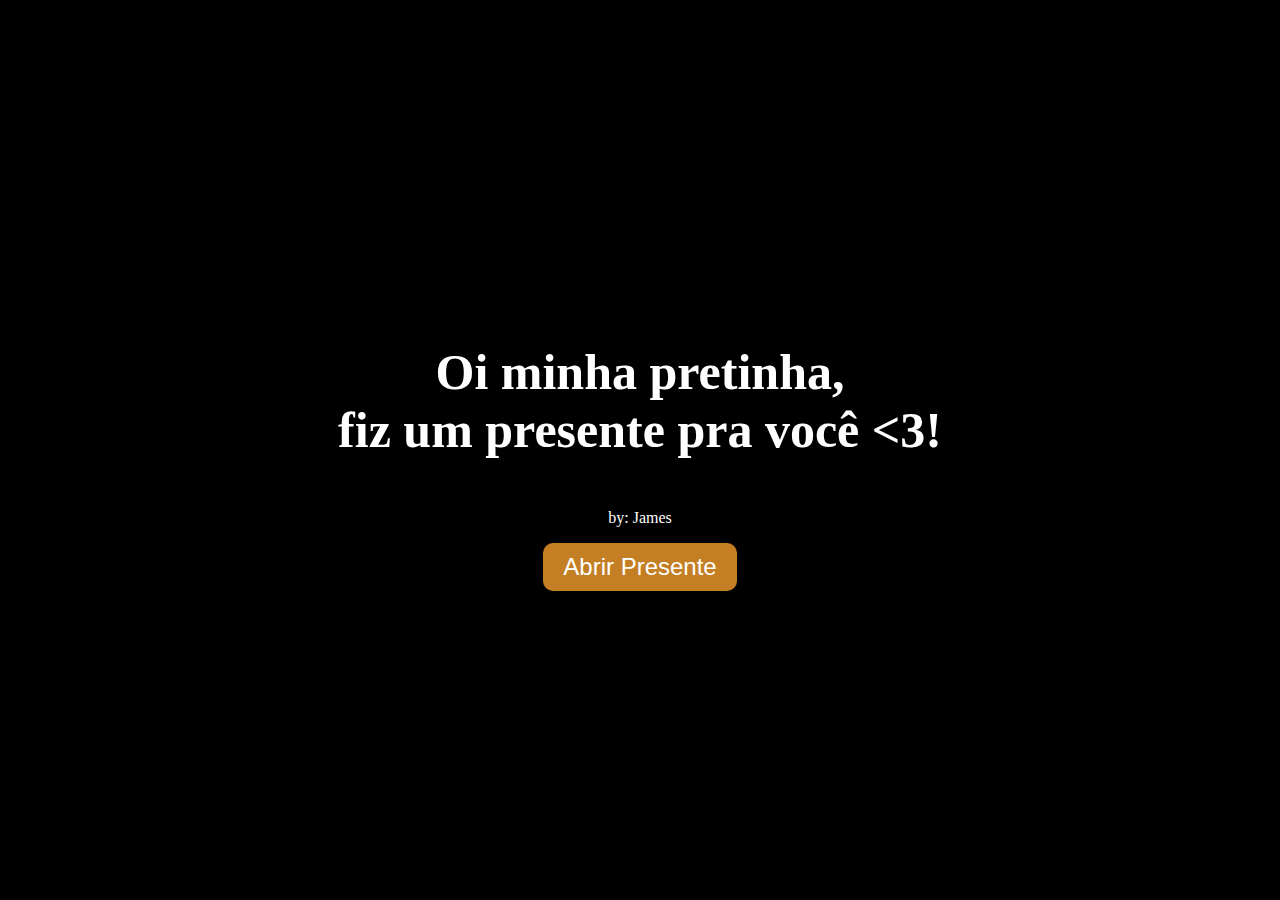
<file: index.html>
<!DOCTYPE html>
<html lang="en">
<head>
    <meta charset="UTF-8">
    <meta name="viewport" content="width=device-width, initial-scale=1.0">
    <title>
    Leoa 🦁
    </title>
    <link rel="stylesheet" href="./inicio.css">
</head>
<body>
    <h1>Oi minha pretinha, <br> fiz um presente pra você <3! </h1>
    <p>by: James</p>
    <a href="./Flores/flower.html"><button>Abrir Presente</button></a>
</body>
</html>
</file>
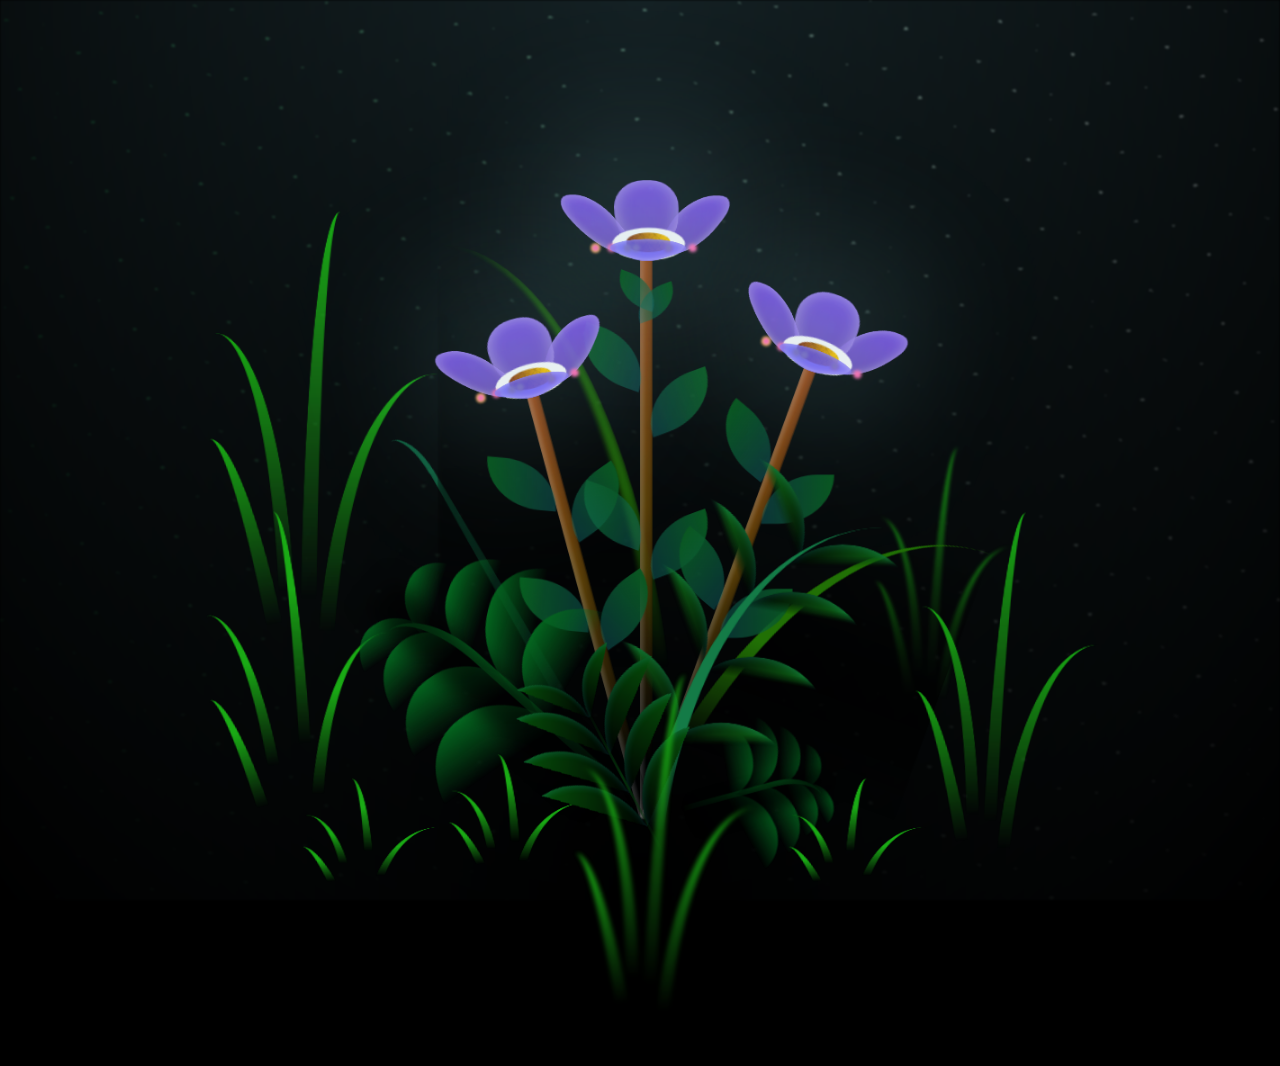
<file: flower.html>
<!DOCTYPE html>
<html lang="en">
<head>
    <meta charset="UTF-8">
    <meta name="viewport" content="width=device-width, initial-scale=1.0">
    <link rel="stylesheet" href="main.css">
    <title>flowers</title>
</head>
<body class="container">
    <div class="night"></div>
    <div class="flowers">
      <div class="flower flower--1">
        <div class="flower__leafs flower__leafs--1">
          <div class="flower__leaf flower__leaf--1"></div>
          <div class="flower__leaf flower__leaf--2"></div>
          <div class="flower__leaf flower__leaf--3"></div>
          <div class="flower__leaf flower__leaf--4"></div>
          <div class="flower__white-circle"></div>
  
          <div class="flower__light flower__light--1"></div>
          <div class="flower__light flower__light--2"></div>
          <div class="flower__light flower__light--3"></div>
          <div class="flower__light flower__light--4"></div>
          <div class="flower__light flower__light--5"></div>
          <div class="flower__light flower__light--6"></div>
          <div class="flower__light flower__light--7"></div>
          <div class="flower__light flower__light--8"></div>
  
        </div>
        <div class="flower__line">
          <div class="flower__line__leaf flower__line__leaf--1"></div>
          <div class="flower__line__leaf flower__line__leaf--2"></div>
          <div class="flower__line__leaf flower__line__leaf--3"></div>
          <div class="flower__line__leaf flower__line__leaf--4"></div>
          <div class="flower__line__leaf flower__line__leaf--5"></div>
          <div class="flower__line__leaf flower__line__leaf--6"></div>
        </div>
      </div>
  
      <div class="flower flower--2">
        <div class="flower__leafs flower__leafs--2">
          <div class="flower__leaf flower__leaf--1"></div>
          <div class="flower__leaf flower__leaf--2"></div>
          <div class="flower__leaf flower__leaf--3"></div>
          <div class="flower__leaf flower__leaf--4"></div>
          <div class="flower__white-circle"></div>
  
          <div class="flower__light flower__light--1"></div>
          <div class="flower__light flower__light--2"></div>
          <div class="flower__light flower__light--3"></div>
          <div class="flower__light flower__light--4"></div>
          <div class="flower__light flower__light--5"></div>
          <div class="flower__light flower__light--6"></div>
          <div class="flower__light flower__light--7"></div>
          <div class="flower__light flower__light--8"></div>
  
        </div>
        <div class="flower__line">
          <div class="flower__line__leaf flower__line__leaf--1"></div>
          <div class="flower__line__leaf flower__line__leaf--2"></div>
          <div class="flower__line__leaf flower__line__leaf--3"></div>
          <div class="flower__line__leaf flower__line__leaf--4"></div>
        </div>
      </div>
  
      <div class="flower flower--3">
        <div class="flower__leafs flower__leafs--3">
          <div class="flower__leaf flower__leaf--1"></div>
          <div class="flower__leaf flower__leaf--2"></div>
          <div class="flower__leaf flower__leaf--3"></div>
          <div class="flower__leaf flower__leaf--4"></div>
          <div class="flower__white-circle"></div>
  
          <div class="flower__light flower__light--1"></div>
          <div class="flower__light flower__light--2"></div>
          <div class="flower__light flower__light--3"></div>
          <div class="flower__light flower__light--4"></div>
          <div class="flower__light flower__light--5"></div>
          <div class="flower__light flower__light--6"></div>
          <div class="flower__light flower__light--7"></div>
          <div class="flower__light flower__light--8"></div>
  
        </div>
        <div class="flower__line">
          <div class="flower__line__leaf flower__line__leaf--1"></div>
          <div class="flower__line__leaf flower__line__leaf--2"></div>
          <div class="flower__line__leaf flower__line__leaf--3"></div>
          <div class="flower__line__leaf flower__line__leaf--4"></div>
        </div>
      </div>
  
      <div class="grow-ans" style="--d:1.2s">
        <div class="flower__g-long">
          <div class="flower__g-long__top"></div>
          <div class="flower__g-long__bottom"></div>
        </div>
      </div>
  
      <div class="growing-grass">
        <div class="flower__grass flower__grass--1">
          <div class="flower__grass--top"></div>
          <div class="flower__grass--bottom"></div>
          <div class="flower__grass__leaf flower__grass__leaf--1"></div>
          <div class="flower__grass__leaf flower__grass__leaf--2"></div>
          <div class="flower__grass__leaf flower__grass__leaf--3"></div>
          <div class="flower__grass__leaf flower__grass__leaf--4"></div>
          <div class="flower__grass__leaf flower__grass__leaf--5"></div>
          <div class="flower__grass__leaf flower__grass__leaf--6"></div>
          <div class="flower__grass__leaf flower__grass__leaf--7"></div>
          <div class="flower__grass__leaf flower__grass__leaf--8"></div>
          <div class="flower__grass__overlay"></div>
        </div>
      </div>
  
      <div class="growing-grass">
        <div class="flower__grass flower__grass--2">
          <div class="flower__grass--top"></div>
          <div class="flower__grass--bottom"></div>
          <div class="flower__grass__leaf flower__grass__leaf--1"></div>
          <div class="flower__grass__leaf flower__grass__leaf--2"></div>
          <div class="flower__grass__leaf flower__grass__leaf--3"></div>
          <div class="flower__grass__leaf flower__grass__leaf--4"></div>
          <div class="flower__grass__leaf flower__grass__leaf--5"></div>
          <div class="flower__grass__leaf flower__grass__leaf--6"></div>
          <div class="flower__grass__leaf flower__grass__leaf--7"></div>
          <div class="flower__grass__leaf flower__grass__leaf--8"></div>
          <div class="flower__grass__overlay"></div>
        </div>
      </div>
  
      <div class="grow-ans" style="--d:2.4s">
        <div class="flower__g-right flower__g-right--1">
          <div class="leaf"></div>
        </div>
      </div>
  
      <div class="grow-ans" style="--d:2.8s">
        <div class="flower__g-right flower__g-right--2">
          <div class="leaf"></div>
        </div>
      </div>
  
      <div class="grow-ans" style="--d:2.8s">
        <div class="flower__g-front">
          <div class="flower__g-front__leaf-wrapper flower__g-front__leaf-wrapper--1">
            <div class="flower__g-front__leaf"></div>
          </div>
          <div class="flower__g-front__leaf-wrapper flower__g-front__leaf-wrapper--2">
            <div class="flower__g-front__leaf"></div>
          </div>
          <div class="flower__g-front__leaf-wrapper flower__g-front__leaf-wrapper--3">
            <div class="flower__g-front__leaf"></div>
          </div>
          <div class="flower__g-front__leaf-wrapper flower__g-front__leaf-wrapper--4">
            <div class="flower__g-front__leaf"></div>
          </div>
          <div class="flower__g-front__leaf-wrapper flower__g-front__leaf-wrapper--5">
            <div class="flower__g-front__leaf"></div>
          </div>
          <div class="flower__g-front__leaf-wrapper flower__g-front__leaf-wrapper--6">
            <div class="flower__g-front__leaf"></div>
          </div>
          <div class="flower__g-front__leaf-wrapper flower__g-front__leaf-wrapper--7">
            <div class="flower__g-front__leaf"></div>
          </div>
          <div class="flower__g-front__leaf-wrapper flower__g-front__leaf-wrapper--8">
            <div class="flower__g-front__leaf"></div>
          </div>
          <div class="flower__g-front__line"></div>
        </div>
      </div>
  
      <div class="grow-ans" style="--d:3.2s">
        <div class="flower__g-fr">
          <div class="leaf"></div>
          <div class="flower__g-fr__leaf flower__g-fr__leaf--1"></div>
          <div class="flower__g-fr__leaf flower__g-fr__leaf--2"></div>
          <div class="flower__g-fr__leaf flower__g-fr__leaf--3"></div>
          <div class="flower__g-fr__leaf flower__g-fr__leaf--4"></div>
          <div class="flower__g-fr__leaf flower__g-fr__leaf--5"></div>
          <div class="flower__g-fr__leaf flower__g-fr__leaf--6"></div>
          <div class="flower__g-fr__leaf flower__g-fr__leaf--7"></div>
          <div class="flower__g-fr__leaf flower__g-fr__leaf--8"></div>
        </div>
      </div>
  
      <div class="long-g long-g--0">
        <div class="grow-ans" style="--d:3s">
          <div class="leaf leaf--0"></div>
        </div>
        <div class="grow-ans" style="--d:2.2s">
          <div class="leaf leaf--1"></div>
        </div>
        <div class="grow-ans" style="--d:3.4s">
          <div class="leaf leaf--2"></div>
        </div>
        <div class="grow-ans" style="--d:3.6s">
          <div class="leaf leaf--3"></div>
        </div>
      </div>
  
      <div class="long-g long-g--1">
        <div class="grow-ans" style="--d:3.6s">
          <div class="leaf leaf--0"></div>
        </div>
        <div class="grow-ans" style="--d:3.8s">
          <div class="leaf leaf--1"></div>
        </div>
        <div class="grow-ans" style="--d:4s">
          <div class="leaf leaf--2"></div>
        </div>
        <div class="grow-ans" style="--d:4.2s">
          <div class="leaf leaf--3"></div>
        </div>
      </div>
  
      <div class="long-g long-g--2">
        <div class="grow-ans" style="--d:4s">
          <div class="leaf leaf--0"></div>
        </div>
        <div class="grow-ans" style="--d:4.2s">
          <div class="leaf leaf--1"></div>
        </div>
        <div class="grow-ans" style="--d:4.4s">
          <div class="leaf leaf--2"></div>
        </div>
        <div class="grow-ans" style="--d:4.6s">
          <div class="leaf leaf--3"></div>
        </div>
      </div>
  
      <div class="long-g long-g--3">
        <div class="grow-ans" style="--d:4s">
          <div class="leaf leaf--0"></div>
        </div>
        <div class="grow-ans" style="--d:4.2s">
          <div class="leaf leaf--1"></div>
        </div>
        <div class="grow-ans" style="--d:3s">
          <div class="leaf leaf--2"></div>
        </div>
        <div class="grow-ans" style="--d:3.6s">
          <div class="leaf leaf--3"></div>
        </div>
      </div>
  
      <div class="long-g long-g--4">
        <div class="grow-ans" style="--d:4s">
          <div class="leaf leaf--0"></div>
        </div>
        <div class="grow-ans" style="--d:4.2s">
          <div class="leaf leaf--1"></div>
        </div>
        <div class="grow-ans" style="--d:3s">
          <div class="leaf leaf--2"></div>
        </div>
        <div class="grow-ans" style="--d:3.6s">
          <div class="leaf leaf--3"></div>
        </div>
      </div>
  
      <div class="long-g long-g--5">
        <div class="grow-ans" style="--d:4s">
          <div class="leaf leaf--0"></div>
        </div>
        <div class="grow-ans" style="--d:4.2s">
          <div class="leaf leaf--1"></div>
        </div>
        <div class="grow-ans" style="--d:3s">
          <div class="leaf leaf--2"></div>
        </div>
        <div class="grow-ans" style="--d:3.6s">
          <div class="leaf leaf--3"></div>
        </div>
      </div>
  
      <div class="long-g long-g--6">
        <div class="grow-ans" style="--d:4.2s">
          <div class="leaf leaf--0"></div>
        </div>
        <div class="grow-ans" style="--d:4.4s">
          <div class="leaf leaf--1"></div>
        </div>
        <div class="grow-ans" style="--d:4.6s">
          <div class="leaf leaf--2"></div>
        </div>
        <div class="grow-ans" style="--d:4.8s">
          <div class="leaf leaf--3"></div>
        </div>
      </div>
  
      <div class="long-g long-g--7">
        <div class="grow-ans" style="--d:3s">
          <div class="leaf leaf--0"></div>
        </div>
        <div class="grow-ans" style="--d:3.2s">
          <div class="leaf leaf--1"></div>
        </div>
        <div class="grow-ans" style="--d:3.5s">
          <div class="leaf leaf--2"></div>
        </div>
        <div class="grow-ans" style="--d:3.6s">
          <div class="leaf leaf--3"></div>
        </div>
      </div>
    </div>
    
    <script src="main.js"></script>
  </body>
</html>
</file>
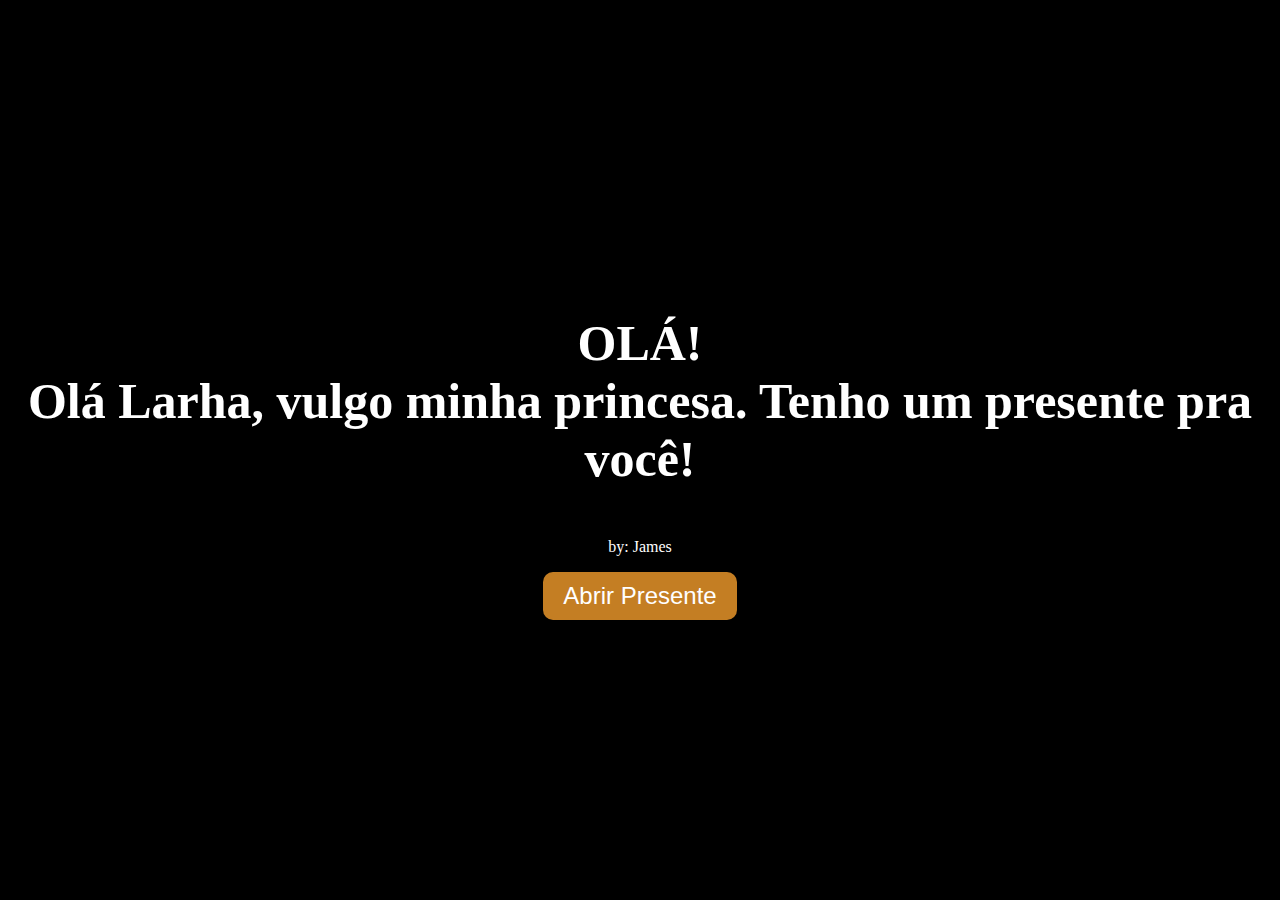
<file: ola.html>
<!DOCTYPE html>
<html lang="en">
<head>
    <meta charset="UTF-8">
    <meta name="viewport" content="width=device-width, initial-scale=1.0">
    <title>Para Lahra</title>
    <link rel="stylesheet" href="./inicio.css">
</head>
<body>
    <h1>OLÁ! <br>Olá Larha, vulgo minha princesa. Tenho um presente pra você!</h1>
    <p>by: James</p>
    <a href="flower.html"><button >Abrir Presente</button></a>
</body>
</html>
</file>
<file: inicio.css>
body {
    background-color: black;
    display: flex;
    flex-direction: column;
    align-items: center;
    justify-content: center;
    height: 100vh;
    margin: 0;
    width: 100%;
   
}

h1 {
    color: white;
    font-size: 50px;
    text-align: center;
}

p {
    color: white;
    text-align: center;
}

button {
    background-color: rgb(196, 126, 35);
    color: white;
    border: none;
    border-radius: 10px;
    padding: 10px 20px;
    font-size: 24px;
    cursor: pointer;
}
</file>
<file: main.css>
*,
*::after,
*::before {
  padding: 0;
  margin: 0;
  box-sizing: border-box;
}

:root {
  --dark-color: #000;
}

body {
  display: flex;
  align-items: flex-end;
  justify-content: center;
  min-height: 100vh;
  background-color: var(--dark-color);
  overflow: hidden;
  perspective: 1000px;
}

.night {
  position: fixed;
  left: 50%;
  top: 0;
  transform: translateX(-50%);
  width: 100%;
  height: 100%;
  filter: blur(0.1vmin);
  background-image: radial-gradient(ellipse at top, transparent 0%, var(--dark-color)), radial-gradient(ellipse at bottom, var(--dark-color), rgba(145, 233, 255, 0.2)), repeating-linear-gradient(220deg, rgb(0, 0, 0) 0px, rgb(0, 0, 0) 19px, transparent 19px, transparent 22px), repeating-linear-gradient(189deg, rgb(0, 0, 0) 0px, rgb(0, 0, 0) 19px, transparent 19px, transparent 22px), repeating-linear-gradient(148deg, rgb(0, 0, 0) 0px, rgb(0, 0, 0) 19px, transparent 19px, transparent 22px), linear-gradient(90deg, rgb(7, 107, 42), rgb(240, 240, 240));
}

.flowers {
  position: relative;
  transform: scale(0.9);
}

.flower {
  position: absolute;
  bottom: 10vmin;
  transform-origin: bottom center;
  z-index: 10;
  --fl-speed: 0.3s;
}
.flower--1 {
  -webkit-animation: moving-flower-1 4s linear infinite;
          animation: moving-flower-1 4s linear infinite;
}
.flower--1 .flower__line {
  height: 70vmin;
  -webkit-animation-delay: 0.3s;
          animation-delay: 0.3s;
}
.flower--1 .flower__line__leaf--1 {
  -webkit-animation: blooming-leaf-right var(--fl-speed) 1.6s backwards;
          animation: blooming-leaf-right var(--fl-speed) 1.6s backwards;
}
.flower--1 .flower__line__leaf--2 {
  -webkit-animation: blooming-leaf-right var(--fl-speed) 1.4s backwards;
          animation: blooming-leaf-right var(--fl-speed) 1.4s backwards;
}
.flower--1 .flower__line__leaf--3 {
  -webkit-animation: blooming-leaf-left var(--fl-speed) 1.2s backwards;
          animation: blooming-leaf-left var(--fl-speed) 1.2s backwards;
}
.flower--1 .flower__line__leaf--4 {
  -webkit-animation: blooming-leaf-left var(--fl-speed) 1s backwards;
          animation: blooming-leaf-left var(--fl-speed) 1s backwards;
}
.flower--1 .flower__line__leaf--5 {
  -webkit-animation: blooming-leaf-right var(--fl-speed) 1.8s backwards;
          animation: blooming-leaf-right var(--fl-speed) 1.8s backwards;
}
.flower--1 .flower__line__leaf--6 {
  -webkit-animation: blooming-leaf-left var(--fl-speed) 2s backwards;
          animation: blooming-leaf-left var(--fl-speed) 2s backwards;
}
.flower--2 {
  left: 50%;
  transform: rotate(20deg);
  -webkit-animation: moving-flower-2 4s linear infinite;
          animation: moving-flower-2 4s linear infinite;
}
.flower--2 .flower__line {
  height: 60vmin;
  -webkit-animation-delay: 0.6s;
          animation-delay: 0.6s;
}
.flower--2 .flower__line__leaf--1 {
  -webkit-animation: blooming-leaf-right var(--fl-speed) 1.9s backwards;
          animation: blooming-leaf-right var(--fl-speed) 1.9s backwards;
}
.flower--2 .flower__line__leaf--2 {
  -webkit-animation: blooming-leaf-right var(--fl-speed) 1.7s backwards;
          animation: blooming-leaf-right var(--fl-speed) 1.7s backwards;
}
.flower--2 .flower__line__leaf--3 {
  -webkit-animation: blooming-leaf-left var(--fl-speed) 1.5s backwards;
          animation: blooming-leaf-left var(--fl-speed) 1.5s backwards;
}
.flower--2 .flower__line__leaf--4 {
  -webkit-animation: blooming-leaf-left var(--fl-speed) 1.3s backwards;
          animation: blooming-leaf-left var(--fl-speed) 1.3s backwards;
}
.flower--3 {
  left: 50%;
  transform: rotate(-15deg);
  -webkit-animation: moving-flower-3 4s linear infinite;
          animation: moving-flower-3 4s linear infinite;
}
.flower--3 .flower__line {
  -webkit-animation-delay: 0.9s;
          animation-delay: 0.9s;
}
.flower--3 .flower__line__leaf--1 {
  -webkit-animation: blooming-leaf-right var(--fl-speed) 2.5s backwards;
          animation: blooming-leaf-right var(--fl-speed) 2.5s backwards;
}
.flower--3 .flower__line__leaf--2 {
  -webkit-animation: blooming-leaf-right var(--fl-speed) 2.3s backwards;
          animation: blooming-leaf-right var(--fl-speed) 2.3s backwards;
}
.flower--3 .flower__line__leaf--3 {
  -webkit-animation: blooming-leaf-left var(--fl-speed) 2.1s backwards;
          animation: blooming-leaf-left var(--fl-speed) 2.1s backwards;
}
.flower--3 .flower__line__leaf--4 {
  -webkit-animation: blooming-leaf-left var(--fl-speed) 1.9s backwards;
          animation: blooming-leaf-left var(--fl-speed) 1.9s backwards;
}
.flower__leafs {
  position: relative;
  -webkit-animation: blooming-flower 2s backwards;
          animation: blooming-flower 2s backwards;
}
.flower__leafs--1 {
  -webkit-animation-delay: 1.1s;
          animation-delay: 1.1s;
}
.flower__leafs--2 {
  -webkit-animation-delay: 1.4s;
          animation-delay: 1.4s;
}
.flower__leafs--3 {
  -webkit-animation-delay: 1.7s;
          animation-delay: 1.7s;
}
.flower__leafs::after {
  content: "";
  position: absolute;
  left: 0;
  top: 0;
  transform: translate(-50%, -100%);
  width: 8vmin;
  height: 8vmin;
  background-color: #9ff5ff;
  filter: blur(10vmin);
}
.flower__leaf {
  position: absolute;
  bottom: 0;
  left: 50%;
  width: 8vmin;
  height: 11vmin;
  border-radius: 51% 49% 47% 53%/44% 45% 55% 69%;
  background-color: #512894;
  background-image: linear-gradient(to top, #7458c0, #7c52ee);
  transform-origin: bottom center;
  opacity: 0.9;
  box-shadow: inset 0 0 2vmin rgba(255, 255, 255, 0.5);
}
.flower__leaf--1 {
  transform: translate(-10%, 1%) rotateY(40deg) rotateX(-50deg);
}
.flower__leaf--2 {
  transform: translate(-50%, -4%) rotateX(40deg);
}
.flower__leaf--3 {
  transform: translate(-90%, 0%) rotateY(45deg) rotateX(50deg);
}
.flower__leaf--4 {
  width: 8vmin;
  height: 8vmin;
  transform-origin: bottom left;
  border-radius: 4vmin 10vmin 4vmin 4vmin;
  transform: translate(0%, 18%) rotateX(70deg) rotate(-43deg);
  background-image: linear-gradient(to top, #6252ee, #5552ee);
  z-index: 1;
  opacity: 0.8;
}
.flower__white-circle {
  position: absolute;
  left: -3.5vmin;
  top: -3vmin;
  width: 9vmin;
  height: 4vmin;
  border-radius: 50%;
  background-color: #f0f0f0;
}
.flower__white-circle::after {
  content: "";
  position: absolute;
  left: 50%;
  top: 45%;
  transform: translate(-50%, -50%);
  width: 60%;
  height: 60%;
  border-radius: inherit;
  background-image: repeating-linear-gradient(135deg, rgba(0, 0, 0, 0.03) 0px, rgba(0, 0, 0, 0.03) 1px, transparent 1px, transparent 12px), repeating-linear-gradient(45deg, rgba(0, 0, 0, 0.03) 0px, rgba(0, 0, 0, 0.03) 1px, transparent 1px, transparent 12px), repeating-linear-gradient(67.5deg, rgba(0, 0, 0, 0.03) 0px, rgba(0, 0, 0, 0.03) 1px, transparent 1px, transparent 12px), repeating-linear-gradient(135deg, rgba(0, 0, 0, 0.03) 0px, rgba(0, 0, 0, 0.03) 1px, transparent 1px, transparent 12px), repeating-linear-gradient(45deg, rgba(0, 0, 0, 0.03) 0px, rgba(0, 0, 0, 0.03) 1px, transparent 1px, transparent 12px), repeating-linear-gradient(112.5deg, rgba(0, 0, 0, 0.03) 0px, rgba(0, 0, 0, 0.03) 1px, transparent 1px, transparent 12px), repeating-linear-gradient(112.5deg, rgba(0, 0, 0, 0.03) 0px, rgba(0, 0, 0, 0.03) 1px, transparent 1px, transparent 12px), repeating-linear-gradient(45deg, rgba(0, 0, 0, 0.03) 0px, rgba(0, 0, 0, 0.03) 1px, transparent 1px, transparent 12px), repeating-linear-gradient(22.5deg, rgba(0, 0, 0, 0.03) 0px, rgba(0, 0, 0, 0.03) 1px, transparent 1px, transparent 12px), repeating-linear-gradient(45deg, rgba(0, 0, 0, 0.03) 0px, rgba(0, 0, 0, 0.03) 1px, transparent 1px, transparent 12px), repeating-linear-gradient(22.5deg, rgba(0, 0, 0, 0.03) 0px, rgba(0, 0, 0, 0.03) 1px, transparent 1px, transparent 12px), repeating-linear-gradient(135deg, rgba(0, 0, 0, 0.03) 0px, rgba(0, 0, 0, 0.03) 1px, transparent 1px, transparent 12px), repeating-linear-gradient(157.5deg, rgba(0, 0, 0, 0.03) 0px, rgba(0, 0, 0, 0.03) 1px, transparent 1px, transparent 12px), repeating-linear-gradient(67.5deg, rgba(0, 0, 0, 0.03) 0px, rgba(0, 0, 0, 0.03) 1px, transparent 1px, transparent 12px), repeating-linear-gradient(67.5deg, rgba(0, 0, 0, 0.03) 0px, rgba(0, 0, 0, 0.03) 1px, transparent 1px, transparent 12px), linear-gradient(90deg, rgb(127, 47, 21), rgb(255, 206, 0));
}
.flower__line {
  height: 55vmin;
  width: 1.5vmin;
  background-image: linear-gradient(to left, rgba(0, 0, 0, 0.2), transparent, rgba(255, 255, 255, 0.2)), linear-gradient(to top, transparent 10%, #583e08, #944415);
  box-shadow: inset 0 0 2px rgba(0, 0, 0, 0.5);
  -webkit-animation: grow-flower-tree 4s backwards;
          animation: grow-flower-tree 4s backwards;
}
.flower__line__leaf {
  --w: 7vmin;
  --h: calc(var(--w) + 2vmin);
  position: absolute;
  top: 20%;
  left: 90%;
  width: var(--w);
  height: var(--h);
  border-top-right-radius: var(--h);
  border-bottom-left-radius: var(--h);
  background-image: linear-gradient(to top, rgba(20, 117, 122, 0.4), #095721);
}
.flower__line__leaf--1 {
  transform: rotate(70deg) rotateY(30deg);
}
.flower__line__leaf--2 {
  top: 45%;
  transform: rotate(70deg) rotateY(30deg);
}
.flower__line__leaf--3, .flower__line__leaf--4, .flower__line__leaf--6 {
  border-top-right-radius: 0;
  border-bottom-left-radius: 0;
  border-top-left-radius: var(--h);
  border-bottom-right-radius: var(--h);
  left: -460%;
  top: 12%;
  transform: rotate(-70deg) rotateY(30deg);
}
.flower__line__leaf--4 {
  top: 40%;
}
.flower__line__leaf--5 {
  top: 0;
  transform-origin: left;
  transform: rotate(70deg) rotateY(30deg) scale(0.6);
}
.flower__line__leaf--6 {
  top: -2%;
  left: -450%;
  transform-origin: right;
  transform: rotate(-70deg) rotateY(30deg) scale(0.6);
}
.flower__light {
  position: absolute;
  bottom: 0vmin;
  width: 1vmin;
  height: 1vmin;
  background-color: rgb(255, 251, 0);
  border-radius: 50%;
  filter: blur(0.2vmin);
  -webkit-animation: light-ans 4s linear infinite backwards;
          animation: light-ans 4s linear infinite backwards;
}
.flower__light:nth-child(odd) {
  background-color: #f76baf;
}
.flower__light--1 {
  left: -2vmin;
  -webkit-animation-delay: 1s;
          animation-delay: 1s;
}
.flower__light--2 {
  left: 3vmin;
  -webkit-animation-delay: 0.5s;
          animation-delay: 0.5s;
}
.flower__light--3 {
  left: -6vmin;
  -webkit-animation-delay: 0.3s;
          animation-delay: 0.3s;
}
.flower__light--4 {
  left: 6vmin;
  -webkit-animation-delay: 0.9s;
          animation-delay: 0.9s;
}
.flower__light--5 {
  left: -1vmin;
  -webkit-animation-delay: 1.5s;
          animation-delay: 1.5s;
}
.flower__light--6 {
  left: -4vmin;
  -webkit-animation-delay: 3s;
          animation-delay: 3s;
}
.flower__light--7 {
  left: 3vmin;
  -webkit-animation-delay: 2s;
          animation-delay: 2s;
}
.flower__light--8 {
  left: -6vmin;
  -webkit-animation-delay: 3.5s;
          animation-delay: 3.5s;
}
.flower__grass {
  --c: #04661f;
  --line-w: 1.5vmin;
  position: absolute;
  bottom: 12vmin;
  left: -7vmin;
  display: flex;
  flex-direction: column;
  align-items: flex-end;
  z-index: 20;
  transform-origin: bottom center;
  transform: rotate(-48deg) rotateY(40deg);
}
.flower__grass--1 {
  -webkit-animation: moving-grass 2s linear infinite;
          animation: moving-grass 2s linear infinite;
}
.flower__grass--2 {
  left: 2vmin;
  bottom: 10vmin;
  transform: scale(0.5) rotate(75deg) rotateX(10deg) rotateY(-200deg);
  opacity: 0.8;
  z-index: 0;
  -webkit-animation: moving-grass--2 1.5s linear infinite;
          animation: moving-grass--2 1.5s linear infinite;
}
.flower__grass--top {
  width: 7vmin;
  height: 10vmin;
  border-top-right-radius: 100%;
  border-right: var(--line-w) solid var(--c);
  transform-origin: bottom center;
  transform: rotate(-2deg);
}
.flower__grass--bottom {
  margin-top: -2px;
  width: var(--line-w);
  height: 25vmin;
  background-image: linear-gradient(to top, transparent, var(--c));
}
.flower__grass__leaf {
  --size: 10vmin;
  position: absolute;
  width: calc(var(--size) * 2.1);
  height: var(--size);
  border-top-left-radius: var(--size);
  border-top-right-radius: var(--size);
  background-image: linear-gradient(to top, transparent, transparent 30%, var(--c));
  z-index: 100;
}
.flower__grass__leaf--1 {
  top: -6%;
  left: 30%;
  --size: 6vmin;
  transform: rotate(-20deg);
  -webkit-animation: growing-grass-ans--1 2s 2.6s backwards;
          animation: growing-grass-ans--1 2s 2.6s backwards;
}
@-webkit-keyframes growing-grass-ans--1 {
  0% {
    transform-origin: bottom left;
    transform: rotate(-20deg) scale(0);
  }
}
@keyframes growing-grass-ans--1 {
  0% {
    transform-origin: bottom left;
    transform: rotate(-20deg) scale(0);
  }
}
.flower__grass__leaf--2 {
  top: -5%;
  left: -110%;
  --size: 6vmin;
  transform: rotate(10deg);
  -webkit-animation: growing-grass-ans--2 2s 2.4s linear backwards;
          animation: growing-grass-ans--2 2s 2.4s linear backwards;
}
@-webkit-keyframes growing-grass-ans--2 {
  0% {
    transform-origin: bottom right;
    transform: rotate(10deg) scale(0);
  }
}
@keyframes growing-grass-ans--2 {
  0% {
    transform-origin: bottom right;
    transform: rotate(10deg) scale(0);
  }
}
.flower__grass__leaf--3 {
  top: 5%;
  left: 60%;
  --size: 8vmin;
  transform: rotate(-18deg) rotateX(-20deg);
  -webkit-animation: growing-grass-ans--3 2s 2.2s linear backwards;
          animation: growing-grass-ans--3 2s 2.2s linear backwards;
}
@-webkit-keyframes growing-grass-ans--3 {
  0% {
    transform-origin: bottom left;
    transform: rotate(-18deg) rotateX(-20deg) scale(0);
  }
}
@keyframes growing-grass-ans--3 {
  0% {
    transform-origin: bottom left;
    transform: rotate(-18deg) rotateX(-20deg) scale(0);
  }
}
.flower__grass__leaf--4 {
  top: 6%;
  left: -135%;
  --size: 8vmin;
  transform: rotate(2deg);
  -webkit-animation: growing-grass-ans--4 2s 2s linear backwards;
          animation: growing-grass-ans--4 2s 2s linear backwards;
}
@-webkit-keyframes growing-grass-ans--4 {
  0% {
    transform-origin: bottom right;
    transform: rotate(2deg) scale(0);
  }
}
@keyframes growing-grass-ans--4 {
  0% {
    transform-origin: bottom right;
    transform: rotate(2deg) scale(0);
  }
}
.flower__grass__leaf--5 {
  top: 20%;
  left: 60%;
  --size: 10vmin;
  transform: rotate(-24deg) rotateX(-20deg);
  -webkit-animation: growing-grass-ans--5 2s 1.8s linear backwards;
          animation: growing-grass-ans--5 2s 1.8s linear backwards;
}
@-webkit-keyframes growing-grass-ans--5 {
  0% {
    transform-origin: bottom left;
    transform: rotate(-24deg) rotateX(-20deg) scale(0);
  }
}
@keyframes growing-grass-ans--5 {
  0% {
    transform-origin: bottom left;
    transform: rotate(-24deg) rotateX(-20deg) scale(0);
  }
}
.flower__grass__leaf--6 {
  top: 22%;
  left: -180%;
  --size: 10vmin;
  transform: rotate(10deg);
  -webkit-animation: growing-grass-ans--6 2s 1.6s linear backwards;
          animation: growing-grass-ans--6 2s 1.6s linear backwards;
}
@-webkit-keyframes growing-grass-ans--6 {
  0% {
    transform-origin: bottom right;
    transform: rotate(10deg) scale(0);
  }
}
@keyframes growing-grass-ans--6 {
  0% {
    transform-origin: bottom right;
    transform: rotate(10deg) scale(0);
  }
}
.flower__grass__leaf--7 {
  top: 39%;
  left: 70%;
  --size: 10vmin;
  transform: rotate(-10deg);
  -webkit-animation: growing-grass-ans--7 2s 1.4s linear backwards;
          animation: growing-grass-ans--7 2s 1.4s linear backwards;
}
@-webkit-keyframes growing-grass-ans--7 {
  0% {
    transform-origin: bottom left;
    transform: rotate(-10deg) scale(0);
  }
}
@keyframes growing-grass-ans--7 {
  0% {
    transform-origin: bottom left;
    transform: rotate(-10deg) scale(0);
  }
}
.flower__grass__leaf--8 {
  top: 40%;
  left: -215%;
  --size: 11vmin;
  transform: rotate(10deg);
  -webkit-animation: growing-grass-ans--8 2s 1.2s linear backwards;
          animation: growing-grass-ans--8 2s 1.2s linear backwards;
}
@-webkit-keyframes growing-grass-ans--8 {
  0% {
    transform-origin: bottom right;
    transform: rotate(10deg) scale(0);
  }
}
@keyframes growing-grass-ans--8 {
  0% {
    transform-origin: bottom right;
    transform: rotate(10deg) scale(0);
  }
}
.flower__grass__overlay {
  position: absolute;
  top: -10%;
  right: 0%;
  width: 100%;
  height: 100%;
  background-color: rgba(0, 0, 0, 0.6);
  filter: blur(1.5vmin);
  z-index: 100;
}
.flower__g-long {
  --w: 2vmin;
  --h: 6vmin;
  --c: #0e5b3c;
  position: absolute;
  bottom: 10vmin;
  left: -3vmin;
  transform-origin: bottom center;
  transform: rotate(-30deg) rotateY(-20deg);
  display: flex;
  flex-direction: column;
  align-items: flex-end;
  -webkit-animation: flower-g-long-ans 3s linear infinite;
          animation: flower-g-long-ans 3s linear infinite;
}
@-webkit-keyframes flower-g-long-ans {
  0%, 100% {
    transform: rotate(-30deg) rotateY(-20deg);
  }
  50% {
    transform: rotate(-32deg) rotateY(-20deg);
  }
}
@keyframes flower-g-long-ans {
  0%, 100% {
    transform: rotate(-30deg) rotateY(-20deg);
  }
  50% {
    transform: rotate(-32deg) rotateY(-20deg);
  }
}
.flower__g-long__top {
  top: calc(var(--h) * -1);
  width: calc(var(--w) + 1vmin);
  height: var(--h);
  border-top-right-radius: 100%;
  border-right: 0.7vmin solid var(--c);
  transform: translate(-0.7vmin, 1vmin);
}
.flower__g-long__bottom {
  width: var(--w);
  height: 50vmin;
  transform-origin: bottom center;
  background-image: linear-gradient(to top, transparent 30%, var(--c));
  box-shadow: inset 0 0 2px rgba(0, 0, 0, 0.5);
  -webkit-clip-path: polygon(35% 0, 65% 1%, 100% 100%, 0% 100%);
          clip-path: polygon(35% 0, 65% 1%, 100% 100%, 0% 100%);
}
.flower__g-right {
  position: absolute;
  bottom: 6vmin;
  left: -2vmin;
  transform-origin: bottom left;
  transform: rotate(20deg);
}
.flower__g-right .leaf {
  width: 30vmin;
  height: 50vmin;
  border-top-left-radius: 100%;
  border-left: 2vmin solid #217005;
  background-image: linear-gradient(to bottom, transparent, var(--dark-color) 60%);
  -webkit-mask-image: linear-gradient(to top, transparent 30%, #24803e 60%);
}
.flower__g-right--1 {
  -webkit-animation: flower-g-right-ans 2.5s linear infinite;
          animation: flower-g-right-ans 2.5s linear infinite;
}
.flower__g-right--2 {
  left: 5vmin;
  transform: rotateY(-180deg);
  -webkit-animation: flower-g-right-ans--2 3s linear infinite;
          animation: flower-g-right-ans--2 3s linear infinite;
}
.flower__g-right--2 .leaf {
  height: 75vmin;
  filter: blur(0.3vmin);
  opacity: 0.8;
}
@-webkit-keyframes flower-g-right-ans {
  0%, 100% {
    transform: rotate(20deg);
  }
  50% {
    transform: rotate(24deg) rotateX(-20deg);
  }
}
@keyframes flower-g-right-ans {
  0%, 100% {
    transform: rotate(20deg);
  }
  50% {
    transform: rotate(24deg) rotateX(-20deg);
  }
}
@-webkit-keyframes flower-g-right-ans--2 {
  0%, 100% {
    transform: rotateY(-180deg) rotate(0deg) rotateX(-20deg);
  }
  50% {
    transform: rotateY(-180deg) rotate(6deg) rotateX(-20deg);
  }
}
@keyframes flower-g-right-ans--2 {
  0%, 100% {
    transform: rotateY(-180deg) rotate(0deg) rotateX(-20deg);
  }
  50% {
    transform: rotateY(-180deg) rotate(6deg) rotateX(-20deg);
  }
}
.flower__g-front {
  position: absolute;
  bottom: 6vmin;
  left: 2.5vmin;
  z-index: 100;
  transform-origin: bottom center;
  transform: rotate(-28deg) rotateY(30deg) scale(1.04);
  -webkit-animation: flower__g-front-ans 2s linear infinite;
          animation: flower__g-front-ans 2s linear infinite;
}
@-webkit-keyframes flower__g-front-ans {
  0%, 100% {
    transform: rotate(-28deg) rotateY(30deg) scale(1.04);
  }
  50% {
    transform: rotate(-35deg) rotateY(40deg) scale(1.04);
  }
}
@keyframes flower__g-front-ans {
  0%, 100% {
    transform: rotate(-28deg) rotateY(30deg) scale(1.04);
  }
  50% {
    transform: rotate(-35deg) rotateY(40deg) scale(1.04);
  }
}
.flower__g-front__line {
  width: 0.3vmin;
  height: 20vmin;
  background-image: linear-gradient(to top, transparent, #042e0b, transparent 100%);
  position: relative;
}
.flower__g-front__leaf-wrapper {
  position: absolute;
  top: 0;
  left: 0;
  transform-origin: bottom left;
  transform: rotate(10deg);
}
.flower__g-front__leaf-wrapper:nth-child(even) {
  left: 0vmin;
  transform: rotateY(-180deg) rotate(5deg);
  -webkit-animation: flower__g-front__leaf-left-ans 1s ease-in backwards;
          animation: flower__g-front__leaf-left-ans 1s ease-in backwards;
}
.flower__g-front__leaf-wrapper:nth-child(odd) {
  -webkit-animation: flower__g-front__leaf-ans 1s ease-in backwards;
          animation: flower__g-front__leaf-ans 1s ease-in backwards;
}
.flower__g-front__leaf-wrapper--1 {
  top: -8vmin;
  transform: scale(0.7);
  -webkit-animation: flower__g-front__leaf-ans 1s 5.5s ease-in backwards !important;
          animation: flower__g-front__leaf-ans 1s 5.5s ease-in backwards !important;
}
.flower__g-front__leaf-wrapper--2 {
  top: -8vmin;
  transform: rotateY(-180deg) scale(0.7) !important;
  -webkit-animation: flower__g-front__leaf-left-ans-2 1s 4.6s ease-in backwards !important;
          animation: flower__g-front__leaf-left-ans-2 1s 4.6s ease-in backwards !important;
}
.flower__g-front__leaf-wrapper--3 {
  top: -3vmin;
  -webkit-animation: flower__g-front__leaf-ans 1s 4.6s ease-in backwards;
          animation: flower__g-front__leaf-ans 1s 4.6s ease-in backwards;
}
.flower__g-front__leaf-wrapper--4 {
  top: -3vmin;
  transform: rotateY(-180deg) scale(0.9) !important;
  -webkit-animation: flower__g-front__leaf-left-ans-2 1s 4.6s ease-in backwards !important;
          animation: flower__g-front__leaf-left-ans-2 1s 4.6s ease-in backwards !important;
}
@-webkit-keyframes flower__g-front__leaf-left-ans-2 {
  0% {
    transform: rotateY(-180deg) scale(0);
  }
}
@keyframes flower__g-front__leaf-left-ans-2 {
  0% {
    transform: rotateY(-180deg) scale(0);
  }
}
.flower__g-front__leaf-wrapper--5, .flower__g-front__leaf-wrapper--6 {
  top: 2vmin;
}
.flower__g-front__leaf-wrapper--7, .flower__g-front__leaf-wrapper--8 {
  top: 6.5vmin;
}
.flower__g-front__leaf-wrapper--2 {
  -webkit-animation-delay: 5.2s !important;
          animation-delay: 5.2s !important;
}
.flower__g-front__leaf-wrapper--3 {
  -webkit-animation-delay: 4.9s !important;
          animation-delay: 4.9s !important;
}
.flower__g-front__leaf-wrapper--5 {
  -webkit-animation-delay: 4.3s !important;
          animation-delay: 4.3s !important;
}
.flower__g-front__leaf-wrapper--6 {
  -webkit-animation-delay: 4.1s !important;
          animation-delay: 4.1s !important;
}
.flower__g-front__leaf-wrapper--7 {
  -webkit-animation-delay: 3.8s !important;
          animation-delay: 3.8s !important;
}
.flower__g-front__leaf-wrapper--8 {
  -webkit-animation-delay: 3.5s !important;
          animation-delay: 3.5s !important;
}
@-webkit-keyframes flower__g-front__leaf-ans {
  0% {
    transform: rotate(10deg) scale(0);
  }
}
@keyframes flower__g-front__leaf-ans {
  0% {
    transform: rotate(10deg) scale(0);
  }
}
@-webkit-keyframes flower__g-front__leaf-left-ans {
  0% {
    transform: rotateY(-180deg) rotate(5deg) scale(0);
  }
}
@keyframes flower__g-front__leaf-left-ans {
  0% {
    transform: rotateY(-180deg) rotate(5deg) scale(0);
  }
}
.flower__g-front__leaf {
  width: 10vmin;
  height: 10vmin;
  border-radius: 100% 0% 0% 100%/100% 100% 0% 0%;
  box-shadow: inset 0 2px 1vmin hsla(184deg, 97%, 58%, 0.2);
  background-image: linear-gradient(to bottom left, transparent, var(--dark-color)), linear-gradient(to bottom right, #064f0a 50%, transparent 50%, transparent);
  -webkit-mask-image: linear-gradient(to bottom right, #097149 50%, transparent 50%, transparent);
  mask-image: linear-gradient(to bottom right, #0e8723 50%, transparent 50%, transparent);
}
.flower__g-fr {
  position: absolute;
  bottom: -4vmin;
  left: vmin;
  transform-origin: bottom left;
  z-index: 10;
  -webkit-animation: flower__g-fr-ans 2s linear infinite;
          animation: flower__g-fr-ans 2s linear infinite;
}
@-webkit-keyframes flower__g-fr-ans {
  0%, 100% {
    transform: rotate(2deg);
  }
  50% {
    transform: rotate(4deg);
  }
}
@keyframes flower__g-fr-ans {
  0%, 100% {
    transform: rotate(2deg);
  }
  50% {
    transform: rotate(4deg);
  }
}
.flower__g-fr .leaf {
  width: 30vmin;
  height: 50vmin;
  border-top-left-radius: 100%;
  border-left: 2vmin solid #147b47;
  -webkit-mask-image: linear-gradient(to top, transparent 25%, #0e4e2a 50%);
  position: relative;
  z-index: 1;
}
.flower__g-fr__leaf {
  position: absolute;
  top: 0;
  left: 0;
  width: 10vmin;
  height: 10vmin;
  border-radius: 100% 0% 0% 100%/100% 100% 0% 0%;
  box-shadow: inset 0 2px 1vmin hsla(184deg, 97%, 58%, 0.2);
  background-image: linear-gradient(to bottom left, transparent, var(--dark-color) 98%), linear-gradient(to bottom right, #106e18 45%, transparent 50%, transparent);
  -webkit-mask-image: linear-gradient(135deg, #175f22 40%, transparent 50%, transparent);
}
.flower__g-fr__leaf--1 {
  left: 20vmin;
  transform: rotate(45deg);
  -webkit-animation: flower__g-fr-leaft-ans-1 0.5s 5.2s linear backwards;
          animation: flower__g-fr-leaft-ans-1 0.5s 5.2s linear backwards;
}
@-webkit-keyframes flower__g-fr-leaft-ans-1 {
  0% {
    transform-origin: left;
    transform: rotate(45deg) scale(0);
  }
}
@keyframes flower__g-fr-leaft-ans-1 {
  0% {
    transform-origin: left;
    transform: rotate(45deg) scale(0);
  }
}
.flower__g-fr__leaf--2 {
  left: 12vmin;
  top: -7vmin;
  transform: rotate(25deg) rotateY(-180deg);
  -webkit-animation: flower__g-fr-leaft-ans-6 0.5s 5s linear backwards;
          animation: flower__g-fr-leaft-ans-6 0.5s 5s linear backwards;
}
.flower__g-fr__leaf--3 {
  left: 15vmin;
  top: 6vmin;
  transform: rotate(55deg);
  -webkit-animation: flower__g-fr-leaft-ans-5 0.5s 4.8s linear backwards;
          animation: flower__g-fr-leaft-ans-5 0.5s 4.8s linear backwards;
}
.flower__g-fr__leaf--4 {
  left: 6vmin;
  top: -2vmin;
  transform: rotate(25deg) rotateY(-180deg);
  -webkit-animation: flower__g-fr-leaft-ans-6 0.5s 4.6s linear backwards;
          animation: flower__g-fr-leaft-ans-6 0.5s 4.6s linear backwards;
}
.flower__g-fr__leaf--5 {
  left: 10vmin;
  top: 14vmin;
  transform: rotate(55deg);
  -webkit-animation: flower__g-fr-leaft-ans-5 0.5s 4.4s linear backwards;
          animation: flower__g-fr-leaft-ans-5 0.5s 4.4s linear backwards;
}
@-webkit-keyframes flower__g-fr-leaft-ans-5 {
  0% {
    transform-origin: left;
    transform: rotate(55deg) scale(0);
  }
}
@keyframes flower__g-fr-leaft-ans-5 {
  0% {
    transform-origin: left;
    transform: rotate(55deg) scale(0);
  }
}
.flower__g-fr__leaf--6 {
  left: 0vmin;
  top: 6vmin;
  transform: rotate(25deg) rotateY(-180deg);
  -webkit-animation: flower__g-fr-leaft-ans-6 0.5s 4.2s linear backwards;
          animation: flower__g-fr-leaft-ans-6 0.5s 4.2s linear backwards;
}
@-webkit-keyframes flower__g-fr-leaft-ans-6 {
  0% {
    transform-origin: right;
    transform: rotate(25deg) rotateY(-180deg) scale(0);
  }
}
@keyframes flower__g-fr-leaft-ans-6 {
  0% {
    transform-origin: right;
    transform: rotate(25deg) rotateY(-180deg) scale(0);
  }
}
.flower__g-fr__leaf--7 {
  left: 5vmin;
  top: 22vmin;
  transform: rotate(45deg);
  -webkit-animation: flower__g-fr-leaft-ans-7 0.5s 4s linear backwards;
          animation: flower__g-fr-leaft-ans-7 0.5s 4s linear backwards;
}
@-webkit-keyframes flower__g-fr-leaft-ans-7 {
  0% {
    transform-origin: left;
    transform: rotate(45deg) scale(0);
  }
}
@keyframes flower__g-fr-leaft-ans-7 {
  0% {
    transform-origin: left;
    transform: rotate(45deg) scale(0);
  }
}
.flower__g-fr__leaf--8 {
  left: -4vmin;
  top: 15vmin;
  transform: rotate(15deg) rotateY(-180deg);
  -webkit-animation: flower__g-fr-leaft-ans-8 0.5s 3.8s linear backwards;
          animation: flower__g-fr-leaft-ans-8 0.5s 3.8s linear backwards;
}
@-webkit-keyframes flower__g-fr-leaft-ans-8 {
  0% {
    transform-origin: right;
    transform: rotate(15deg) rotateY(-180deg) scale(0);
  }
}
@keyframes flower__g-fr-leaft-ans-8 {
  0% {
    transform-origin: right;
    transform: rotate(15deg) rotateY(-180deg) scale(0);
  }
}

.long-g {
  position: absolute;
  bottom: 25vmin;
  left: -42vmin;
  transform-origin: bottom left;
}
.long-g--1 {
  bottom: 0vmin;
  transform: scale(0.8) rotate(-5deg);
}
.long-g--1 .leaf {
  -webkit-mask-image: linear-gradient(to top, transparent 40%, #196d2a 80%) !important;
}
.long-g--1 .leaf--1 {
  --w: 5vmin;
  --h: 60vmin;
  left: -2vmin;
  transform: rotate(3deg) rotateY(-180deg);
}
.long-g--2, .long-g--3 {
  bottom: -3vmin;
  left: -35vmin;
  transform-origin: center;
  transform: scale(0.6) rotateX(60deg);
}
.long-g--2 .leaf, .long-g--3 .leaf {
  -webkit-mask-image: linear-gradient(to top, transparent 50%, #176220 80%) !important;
}
.long-g--2 .leaf--1, .long-g--3 .leaf--1 {
  left: -1vmin;
  transform: rotateY(-180deg);
}
.long-g--3 {
  left: -17vmin;
  bottom: 0vmin;
}
.long-g--3 .leaf {
  -webkit-mask-image: linear-gradient(to top, transparent 40%, #176220 80%) !important;
}
.long-g--4 {
  left: 25vmin;
  bottom: -3vmin;
  transform-origin: center;
  transform: scale(0.6) rotateX(60deg);
}
.long-g--4 .leaf {
  -webkit-mask-image: linear-gradient(to top, transparent 50%, #176220 80%) !important;
}
.long-g--5 {
  left: 42vmin;
  bottom: 0vmin;
  transform: scale(0.8) rotate(2deg);
}
.long-g--6 {
  left: 0vmin;
  bottom: -20vmin;
  z-index: 100;
  filter: blur(0.3vmin);
  transform: scale(0.8) rotate(2deg);
}
.long-g--7 {
  left: 35vmin;
  bottom: 20vmin;
  z-index: -1;
  filter: blur(0.3vmin);
  transform: scale(0.6) rotate(2deg);
  opacity: 0.7;
}
.long-g .leaf {
  --w: 15vmin;
  --h: 40vmin;
  --c: #1aaa15;
  position: absolute;
  bottom: 0;
  width: var(--w);
  height: var(--h);
  border-top-left-radius: 100%;
  border-left: 2vmin solid var(--c);
  -webkit-mask-image: linear-gradient(to top, transparent 20%, var(--dark-color));
  transform-origin: bottom center;
}
.long-g .leaf--0 {
  left: 2vmin;
  -webkit-animation: leaf-ans-1 4s linear infinite;
          animation: leaf-ans-1 4s linear infinite;
}
.long-g .leaf--1 {
  --w: 5vmin;
  --h: 60vmin;
  -webkit-animation: leaf-ans-1 4s linear infinite;
          animation: leaf-ans-1 4s linear infinite;
}
.long-g .leaf--2 {
  --w: 10vmin;
  --h: 40vmin;
  left: -0.5vmin;
  bottom: 5vmin;
  transform-origin: bottom left;
  transform: rotateY(-180deg);
  -webkit-animation: leaf-ans-2 3s linear infinite;
          animation: leaf-ans-2 3s linear infinite;
}
.long-g .leaf--3 {
  --w: 5vmin;
  --h: 30vmin;
  left: -1vmin;
  bottom: 3.2vmin;
  transform-origin: bottom left;
  transform: rotate(-10deg) rotateY(-180deg);
  -webkit-animation: leaf-ans-3 3s linear infinite;
          animation: leaf-ans-3 3s linear infinite;
}

@-webkit-keyframes leaf-ans-1 {
  0%, 100% {
    transform: rotate(-5deg) scale(1);
  }
  50% {
    transform: rotate(5deg) scale(1.1);
  }
}

@keyframes leaf-ans-1 {
  0%, 100% {
    transform: rotate(-5deg) scale(1);
  }
  50% {
    transform: rotate(5deg) scale(1.1);
  }
}
@-webkit-keyframes leaf-ans-2 {
  0%, 100% {
    transform: rotateY(-180deg) rotate(5deg);
  }
  50% {
    transform: rotateY(-180deg) rotate(0deg) scale(1.1);
  }
}
@keyframes leaf-ans-2 {
  0%, 100% {
    transform: rotateY(-180deg) rotate(5deg);
  }
  50% {
    transform: rotateY(-180deg) rotate(0deg) scale(1.1);
  }
}
@-webkit-keyframes leaf-ans-3 {
  0%, 100% {
    transform: rotate(-10deg) rotateY(-180deg);
  }
  50% {
    transform: rotate(-20deg) rotateY(-180deg);
  }
}
@keyframes leaf-ans-3 {
  0%, 100% {
    transform: rotate(-10deg) rotateY(-180deg);
  }
  50% {
    transform: rotate(-20deg) rotateY(-180deg);
  }
}
.grow-ans {
  -webkit-animation: grow-ans 2s var(--d) backwards;
          animation: grow-ans 2s var(--d) backwards;
}

@-webkit-keyframes grow-ans {
  0% {
    transform: scale(0);
    opacity: 0;
  }
}

@keyframes grow-ans {
  0% {
    transform: scale(0);
    opacity: 0;
  }
}
@-webkit-keyframes light-ans {
  0% {
    opacity: 0;
    transform: translateY(0vmin);
  }
  25% {
    opacity: 1;
    transform: translateY(-5vmin) translateX(-2vmin);
  }
  50% {
    opacity: 1;
    transform: translateY(-15vmin) translateX(2vmin);
    filter: blur(0.2vmin);
  }
  75% {
    transform: translateY(-20vmin) translateX(-2vmin);
    filter: blur(0.2vmin);
  }
  100% {
    transform: translateY(-30vmin);
    opacity: 0;
    filter: blur(1vmin);
  }
}
@keyframes light-ans {
  0% {
    opacity: 0;
    transform: translateY(0vmin);
  }
  25% {
    opacity: 1;
    transform: translateY(-5vmin) translateX(-2vmin);
  }
  50% {
    opacity: 1;
    transform: translateY(-15vmin) translateX(2vmin);
    filter: blur(0.2vmin);
  }
  75% {
    transform: translateY(-20vmin) translateX(-2vmin);
    filter: blur(0.2vmin);
  }
  100% {
    transform: translateY(-30vmin);
    opacity: 0;
    filter: blur(1vmin);
  }
}
@-webkit-keyframes moving-flower-1 {
  0%, 100% {
    transform: rotate(2deg);
  }
  50% {
    transform: rotate(-2deg);
  }
}
@keyframes moving-flower-1 {
  0%, 100% {
    transform: rotate(2deg);
  }
  50% {
    transform: rotate(-2deg);
  }
}
@-webkit-keyframes moving-flower-2 {
  0%, 100% {
    transform: rotate(18deg);
  }
  50% {
    transform: rotate(14deg);
  }
}
@keyframes moving-flower-2 {
  0%, 100% {
    transform: rotate(18deg);
  }
  50% {
    transform: rotate(14deg);
  }
}
@-webkit-keyframes moving-flower-3 {
  0%, 100% {
    transform: rotate(-18deg);
  }
  50% {
    transform: rotate(-20deg) rotateY(-10deg);
  }
}
@keyframes moving-flower-3 {
  0%, 100% {
    transform: rotate(-18deg);
  }
  50% {
    transform: rotate(-20deg) rotateY(-10deg);
  }
}
@-webkit-keyframes blooming-leaf-right {
  0% {
    transform-origin: left;
    transform: rotate(70deg) rotateY(30deg) scale(0);
  }
}
@keyframes blooming-leaf-right {
  0% {
    transform-origin: left;
    transform: rotate(70deg) rotateY(30deg) scale(0);
  }
}
@-webkit-keyframes blooming-leaf-left {
  0% {
    transform-origin: right;
    transform: rotate(-70deg) rotateY(30deg) scale(0);
  }
}
@keyframes blooming-leaf-left {
  0% {
    transform-origin: right;
    transform: rotate(-70deg) rotateY(30deg) scale(0);
  }
}
@-webkit-keyframes grow-flower-tree {
  0% {
    height: 0;
    border-radius: 1vmin;
  }
}
@keyframes grow-flower-tree {
  0% {
    height: 0;
    border-radius: 1vmin;
  }
}
@-webkit-keyframes blooming-flower {
  0% {
    transform: scale(0);
  }
}
@keyframes blooming-flower {
  0% {
    transform: scale(0);
  }
}
@-webkit-keyframes moving-grass {
  0%, 100% {
    transform: rotate(-48deg) rotateY(40deg);
  }
  50% {
    transform: rotate(-50deg) rotateY(40deg);
  }
}
@keyframes moving-grass {
  0%, 100% {
    transform: rotate(-48deg) rotateY(40deg);
  }
  50% {
    transform: rotate(-50deg) rotateY(40deg);
  }
}
@-webkit-keyframes moving-grass--2 {
  0%, 100% {
    transform: scale(0.5) rotate(75deg) rotateX(10deg) rotateY(-200deg);
  }
  50% {
    transform: scale(0.5) rotate(79deg) rotateX(10deg) rotateY(-200deg);
  }
}
@keyframes moving-grass--2 {
  0%, 100% {
    transform: scale(0.5) rotate(75deg) rotateX(10deg) rotateY(-200deg);
  }
  50% {
    transform: scale(0.5) rotate(79deg) rotateX(10deg) rotateY(-200deg);
  }
}
.growing-grass {
  -webkit-animation: growing-grass-ans 1s 2s backwards;
          animation: growing-grass-ans 1s 2s backwards;
}

@-webkit-keyframes growing-grass-ans {
  0% {
    transform: scale(0);
  }
}

@keyframes growing-grass-ans {
  0% {
    transform: scale(0);
  }
}
.container * {
  -webkit-animation-play-state: paused !important;
          animation-play-state: paused !important;
}
</file>
